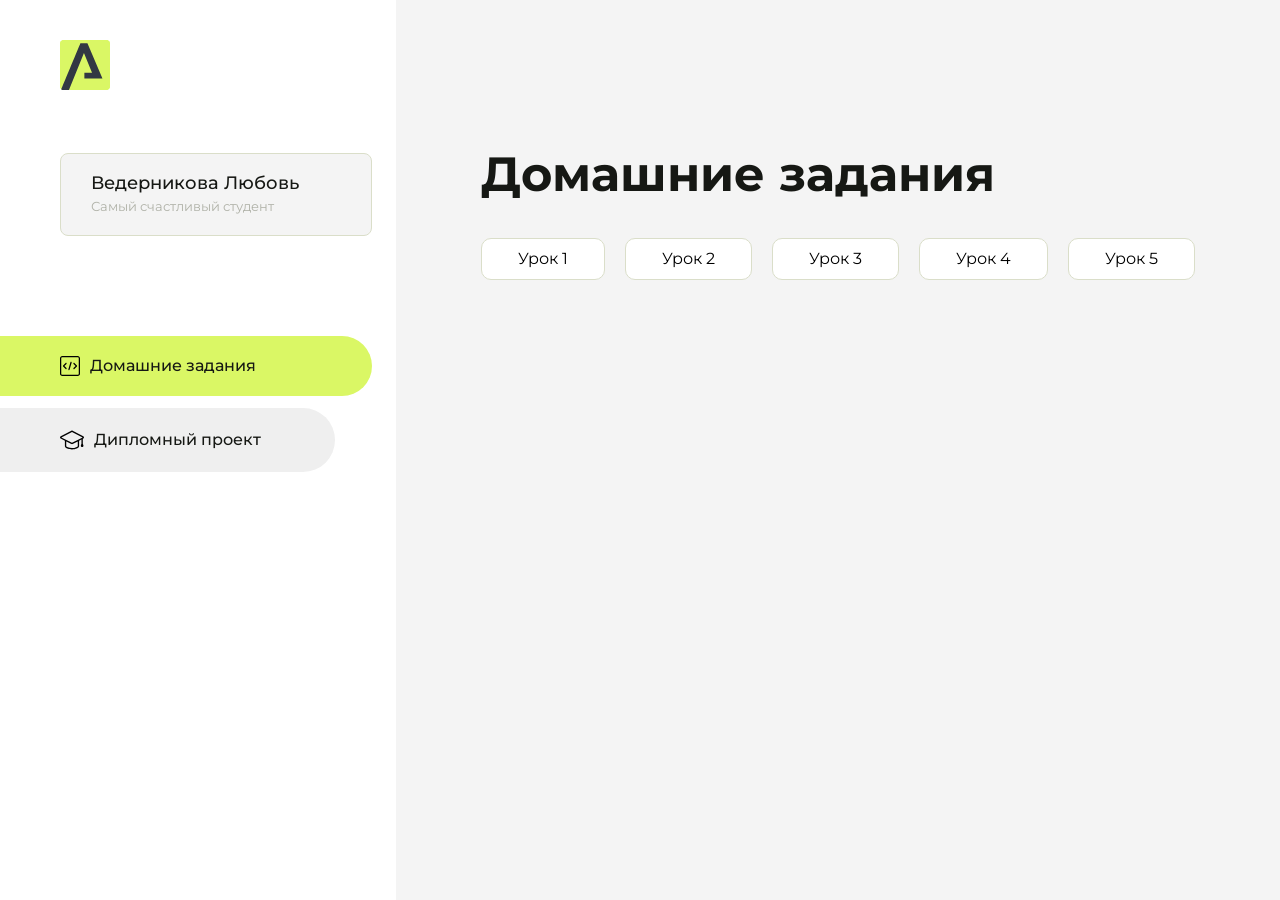
<file: index.html>
<!DOCTYPE html>
<html lang="en">
<head>
    <meta charset="UTF-8">
    <meta name="viewport" content="width=device-width, initial-scale=1.0">
    <title>Домашняя работа</title>
    <link rel="shortcut icon" href="src/logo.ico" type="image/x-icon">
    <link rel="preconnect" href="https://fonts.googleapis.com">
    <link rel="preconnect" href="https://fonts.gstatic.com" crossorigin>
    <link href="https://fonts.googleapis.com/css2?family=Montserrat:wght@400;500;700&family=Rubik:wght@500&display=swap"
          rel="stylesheet">
    <link rel="stylesheet" href="src/style.css">
</head>
<body id="body">
<div class="overlay" id="overlay"></div>
<div class="layout">
    <div class="burger" id="burger">
        <svg viewBox="0 0 24 24" fill="none" xmlns="http://www.w3.org/2000/svg">
            <g id="SVGRepo_bgCarrier" stroke-width="0"></g>
            <g id="SVGRepo_tracerCarrier" stroke-linecap="round" stroke-linejoin="round"></g>
            <g id="SVGRepo_iconCarrier">
                <path d="M4 18L20 18" stroke="#DAF765" stroke-width="2" stroke-linecap="round"></path>
                <path d="M4 12L20 12" stroke="#DAF765" stroke-width="2" stroke-linecap="round"></path>
                <path d="M4 6L20 6" stroke="#DAF765" stroke-width="2" stroke-linecap="round"></path>
            </g>
        </svg>
    </div>
    <aside class="sidebar" id="sidebar">
        <div class="sidebar__inner">
            <div class="logo">
                <svg width="50" height="50" viewBox="0 0 50 50" fill="none" xmlns="http://www.w3.org/2000/svg">
                    <g clip-path="url(#clip0_513_74730)">
                        <path d="M46.17 -0.257004H3.83C1.57281 -0.257004 -0.257 1.57281 -0.257 3.83V46.17C-0.257 48.4272 1.57281 50.257 3.83 50.257H46.17C48.4272 50.257 50.257 48.4272 50.257 46.17V3.83C50.257 1.57281 48.4272 -0.257004 46.17 -0.257004Z"
                              fill="#DAF765"/>
                        <path d="M24.375 38.4H42.461L27.441 3.1585H20.4355C20.4355 3.1585 6.7895 35.881 1.1945 49.294C2.015 50.0275 3.0945 50.257 3.6945 50.257H8.8445L23.954 13.07L32.0465 32.8285H24.375V38.4Z"
                              fill="#323843"/>
                    </g>
                    <defs>
                        <clipPath id="clip0_513_74730">
                            <rect width="50" height="50" fill="white"/>
                        </clipPath>
                    </defs>
                </svg>
            </div>
            <div class="sidebar__user">
                <div class="sidebar__name">Ведерникова Любовь</div>
                <div class="sidebar__text">Самый счастливый студент</div>
            </div>
            <div class="sidebar__tabs">
                <div class="sidebar__item">
                    <button class="sidebar__button active" id="tasks">
                        <svg xmlns="http://www.w3.org/2000/svg" width="20" height="20" viewBox="0 0 20 20" fill="none">
                            <g clip-path="url(#clip0_704_74543)">
                                <path d="M17.7083 20H2.29167C1.0275 20 0 18.9725 0 17.7083V2.29167C0 1.0275 1.0275 0 2.29167 0H17.7083C18.9725 0 20 1.0275 20 2.29167V17.7083C20 18.9725 18.9725 20 17.7083 20ZM2.29167 1.25C1.7175 1.25 1.25 1.7175 1.25 2.29167V17.7083C1.25 18.2825 1.7175 18.75 2.29167 18.75H17.7083C18.2825 18.75 18.75 18.2825 18.75 17.7083V2.29167C18.75 1.7175 18.2825 1.25 17.7083 1.25H2.29167Z"
                                      fill="black"/>
                                <path d="M6.04167 13.125C5.88167 13.125 5.72167 13.0642 5.6 12.9417L3.1 10.4417C2.85583 10.1975 2.85583 9.80167 3.1 9.5575L5.6 7.0575C5.84417 6.81333 6.24 6.81333 6.48417 7.0575C6.72833 7.30167 6.72833 7.6975 6.48417 7.94167L4.42583 10L6.48417 12.0583C6.72833 12.3025 6.72833 12.6983 6.48417 12.9425C6.36167 13.0642 6.20167 13.125 6.04167 13.125Z"
                                      fill="black"/>
                                <path d="M8.95833 14.1667C8.9 14.1667 8.84 14.1583 8.78167 14.1417C8.45083 14.0442 8.26083 13.6967 8.35833 13.3658L10.4417 6.28251C10.5392 5.95084 10.8892 5.76417 11.2175 5.85917C11.5483 5.95667 11.7383 6.30417 11.6408 6.63501L9.5575 13.7183C9.47833 13.9908 9.22833 14.1667 8.95833 14.1667Z"
                                      fill="black"/>
                                <path d="M13.9583 13.125C13.7983 13.125 13.6383 13.0642 13.5167 12.9417C13.2725 12.6975 13.2725 12.3017 13.5167 12.0575L15.575 9.99916L13.5167 7.94083C13.2725 7.69666 13.2725 7.30083 13.5167 7.05666C13.7608 6.81249 14.1567 6.81249 14.4008 7.05666L16.9008 9.55666C17.145 9.80083 17.145 10.1967 16.9008 10.4408L14.4008 12.9408C14.2783 13.0642 14.1183 13.125 13.9583 13.125Z"
                                      fill="black"/>
                            </g>
                            <defs>
                                <clipPath id="clip0_704_74543">
                                    <rect width="20" height="20" fill="white"/>
                                </clipPath>
                            </defs>
                        </svg>
                        <span>Домашние задания</span></button>
                </div>
                <div class="sidebar__item">
                    <button class="sidebar__button" id="diplom">
                        <svg xmlns="http://www.w3.org/2000/svg" width="24" height="24" viewBox="0 0 24 24" fill="none">
                            <g clip-path="url(#clip0_704_74553)">
                                <path d="M23.2628 10.5971C23.7176 10.365 24 9.90375 24 9.39337C24 8.883 23.7176 8.42175 23.2628 8.18962L12.6135 2.75362C12.2291 2.55824 11.7705 2.55787 11.3854 2.75399L0.736875 8.19C0.282375 8.42175 0 8.883 0 9.39337C0 9.90375 0.282375 10.365 0.736875 10.5971L4.89038 12.7177V18.2074C4.89038 19.8154 8.412 21.393 12 21.393C15.5884 21.393 19.1096 19.815 19.1096 18.2074V12.7174L21.4609 11.517V15.8017L20.901 17.2305C20.7409 17.6389 20.7934 18.0994 21.0405 18.4616C21.2876 18.8246 21.6979 19.041 22.1366 19.041C22.5754 19.041 22.9852 18.8246 23.2324 18.462C23.4795 18.099 23.532 17.6385 23.3719 17.2301L22.8124 15.8021V10.827L23.2628 10.5971ZM17.7623 18.1721C17.6198 18.6375 15.3491 20.0419 12 20.0419C8.65088 20.0419 6.38025 18.6375 6.2415 18.2074V12.3037L6.23887 12.3019C6.23812 12.057 6.1065 11.8207 5.87325 11.7019L1.3515 9.39337L12 3.95737L22.6489 9.39337L12 14.8294L5.87325 11.7019C5.54063 11.5331 4.6695 11.6674 4.5 12C4.33012 12.3322 4.55813 12.5479 4.89038 12.7177L11.3857 16.0331C11.5781 16.1314 11.7889 16.1805 12 16.1805C12.2107 16.1805 12.4222 16.1314 12.6146 16.0331L17.7593 13.407L17.7623 18.1721Z"
                                      fill="black"/>
                            </g>
                            <defs>
                                <clipPath id="clip0_704_74553">
                                    <rect width="24" height="24" fill="white"/>
                                </clipPath>
                            </defs>
                        </svg>
                        <span>Дипломный проект</span></button>
                </div>
            </div>
        </div>

    </aside>
    <div class="content">
        <div class="container">
            <div class="content__block" id="tasksBlock">
                <div class="content__title">Домашние задания</div>
                <ul class="content__list">
                    <li class="content__list-item">
                        <a href="Hello-arocen.ru/index.html">Урок 1</a>
                    </li>
                       <li class="content__list-item">
                        <a href="Home-2/index.html">Урок 2</a>
                    </li>
                     <li class="content__list-item">
                        <a href="Home-3/index.html">Урок 3</a>
                    </li>
                      <li class="content__list-item">
                        <a href="Home-4/index.html">Урок 4</a>
                    </li>
                                          <li class="content__list-item">
                        <a href="fit-studio/article.html">Урок 5</a>
                    </li>
                </ul>
            </div>
            <div class="content__block hidden" id="diplomBlock">
                <div class="content__title">Дипломный проект</div>
                <div class="content__list-diplom">
                    <a href="ПАПКА-С-НОМЕРОМ-УРОКА">Ссылка на ДЗ</a>
                </div>
                <div class="content__decor">
                    <div class="content__decor-text">Давай проверим, чему ты научился!</div>
                    <div class="content__decor-img">
                        <img src="src/decor.png" alt="decor">
                    </div>
                </div>
            </div>
        </div>
    </div>
</div>
<script src="src/index.js"></script>
</body>
</html>
</file>
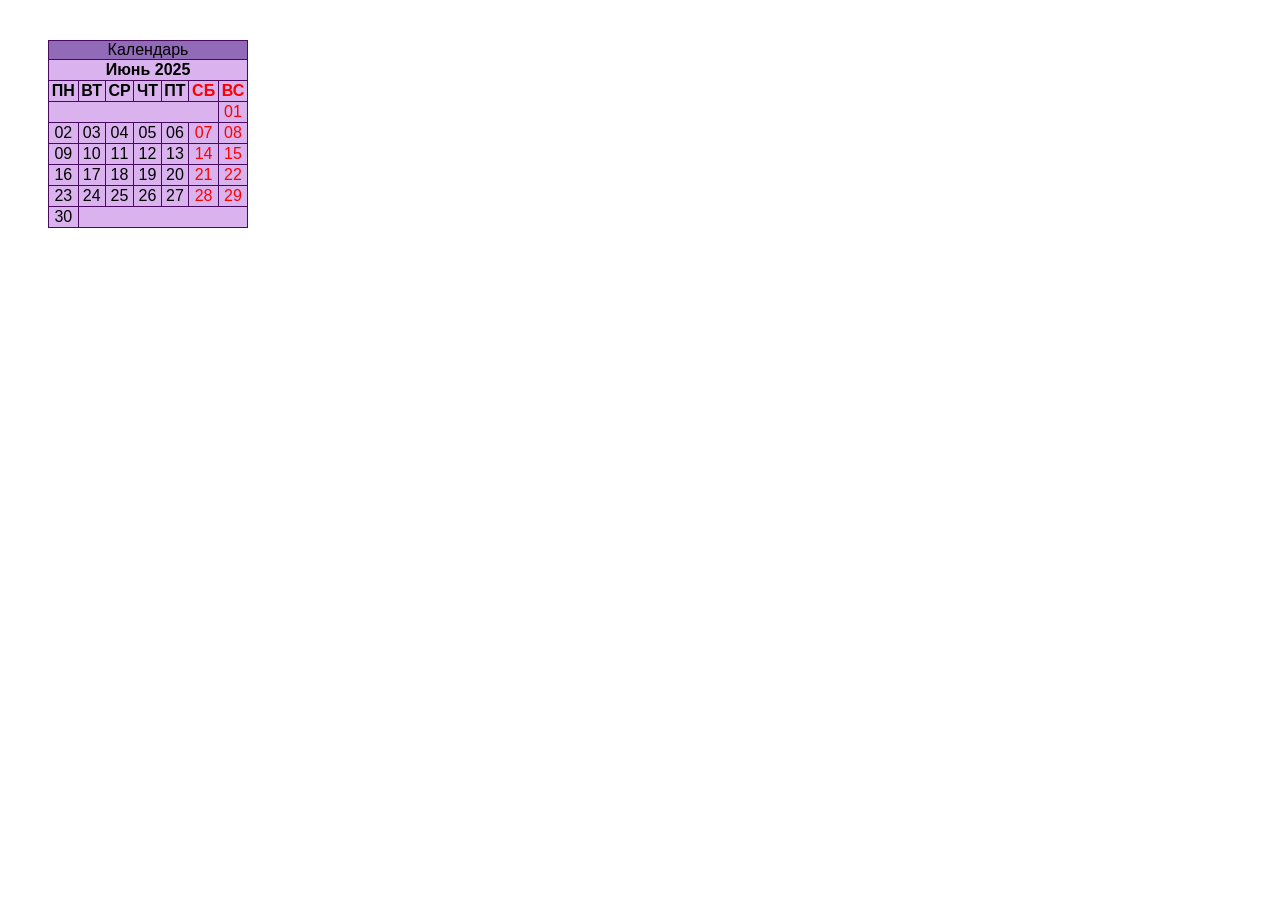
<file: Home-3/index.html>
<!doctype html>
<html lang="ru">
	<head>
		<meta charset="UTF-8" />
		<meta name="viewport" content="width=device-width, initial-scale=1.0" />
		<title>Календарь Июнь 2025</title>
		<link rel="stylesheet" href="style.css" />
	</head>
	<body>
		<table>
			<caption>
				Календарь
			</caption>

			<tbody>
				<th colspan="7">Июнь 2025</th>
				<tr>
					<th>ПН</th>
					<th>ВТ</th>
					<th>СР</th>
					<th>ЧТ</th>
					<th>ПТ</th>
					<th style="color: red">СБ</th>
					<th style="color: red">ВС</th>
				</tr>
				<tr>
					<td colspan="6"></td>
					<td style="color: red">01</td>
				</tr>
				<tr>
					<td>02</td>
					<td>03</td>
					<td>04</td>
					<td>05</td>
					<td>06</td>
					<td style="color: red">07</td>
					<td style="color: red">08</td>
				</tr>
				<tr>
					<td>09</td>
					<td>10</td>
					<td>11</td>
					<td>12</td>
					<td>13</td>
					<td style="color: red">14</td>
					<td style="color: red">15</td>
				</tr>
				<tr>
					<td>16</td>
					<td>17</td>
					<td>18</td>
					<td>19</td>
					<td>20</td>
					<td style="color: red">21</td>
					<td style="color: red">22</td>
				</tr>
				<tr>
					<td>23</td>
					<td>24</td>
					<td>25</td>
					<td>26</td>
					<td>27</td>
					<td style="color: red">28</td>
					<td style="color: red">29</td>
				</tr>
				<tr>
					<td>30</td>
					<td colspan="6"></td>
				</tr>
			</tbody>
		</table>
	</body>
</html>
</file>
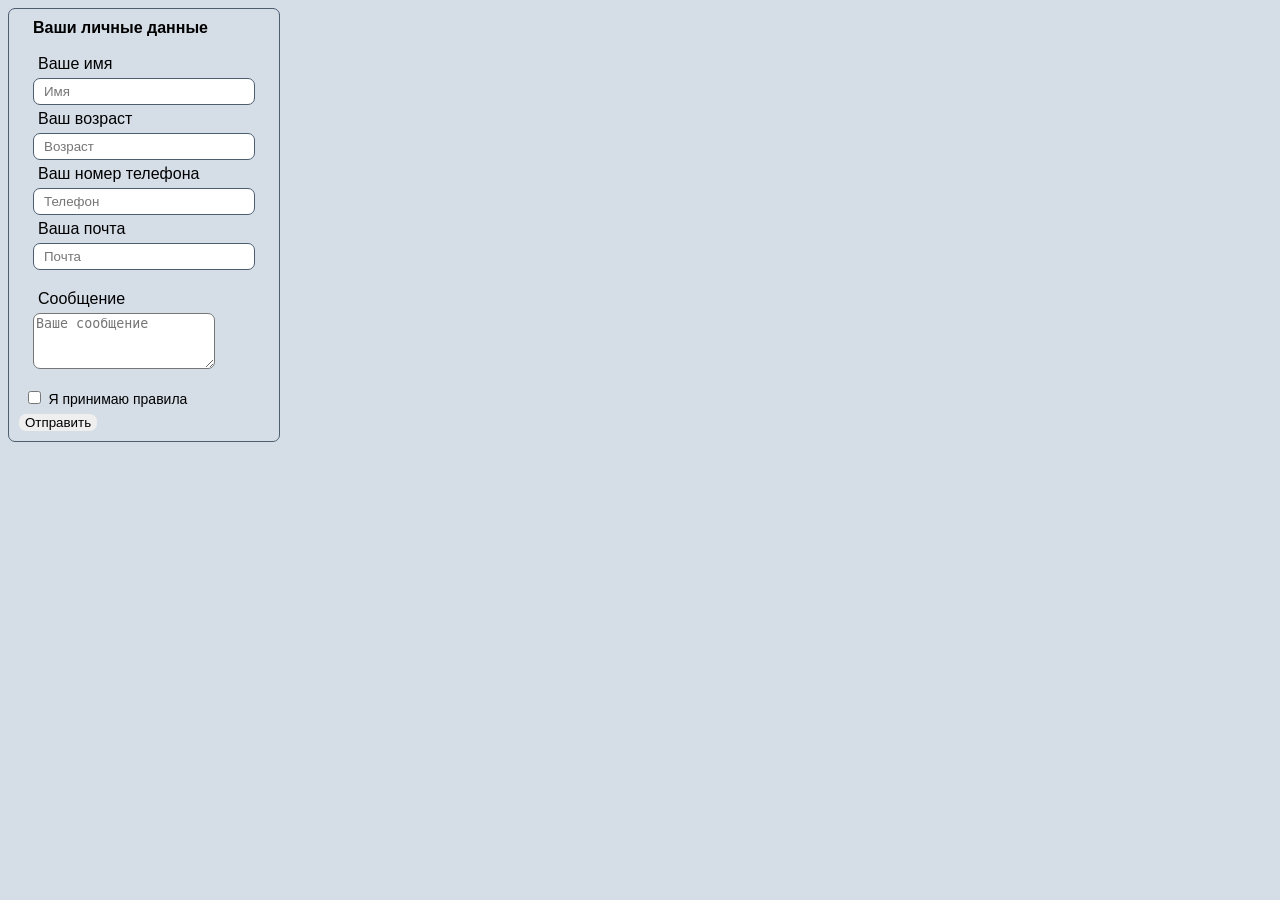
<file: Home-4/index.html>
<!doctype html>
<html lang="ru">
	<head>
		<meta charset="UTF-8" />
		<meta name="viewport" content="width=device-width, initial-scale=1.0" />
		<title>Практика по формам</title>
		<link rel="stylesheet" href="./style.css" />
	</head>
	<body>
		<form class="form">
			<fieldset class="group">
				<legend class="title">Ваши личные данные</legend>

				<label for="name" class="label">Ваше имя</label>
				<input type="text" id="name" class="input" placeholder="Имя" required />

				<label for="age" class="label">Ваш возраст</label>
				<input
					type="number"
					id="age"
					class="input"
					placeholder="Возраст"
					required
				/>

				<label for="phone" class="label">Ваш номер телефона</label>
				<input
					type=" tel"
					id="phone"
					class="input"
					placeholder="Телефон"
					required
				/>

				<label for="email" class="label">Ваша почта</label>
				<input
					type="email"
					id="email"
					class="input"
					placeholder="Почта"
					name="email"
					required
				/>
			</fieldset>
			<fieldset class="group">
				<label for="message" class="label">Сообщение</label>
				<textarea
					class="textarea"
					id="message"
					class="textarea"
					placeholder="Ваше сообщение"
					required
				></textarea>
			</fieldset>

			<label class="label">
				<input type="checkbox" class="checkbox" name="checkbox" required />
				<span class="checkbox-size">Я принимаю правила</span>
			</label>
			<button class="button">Отправить</button>
		</form>
	</body>
</html>
</file>
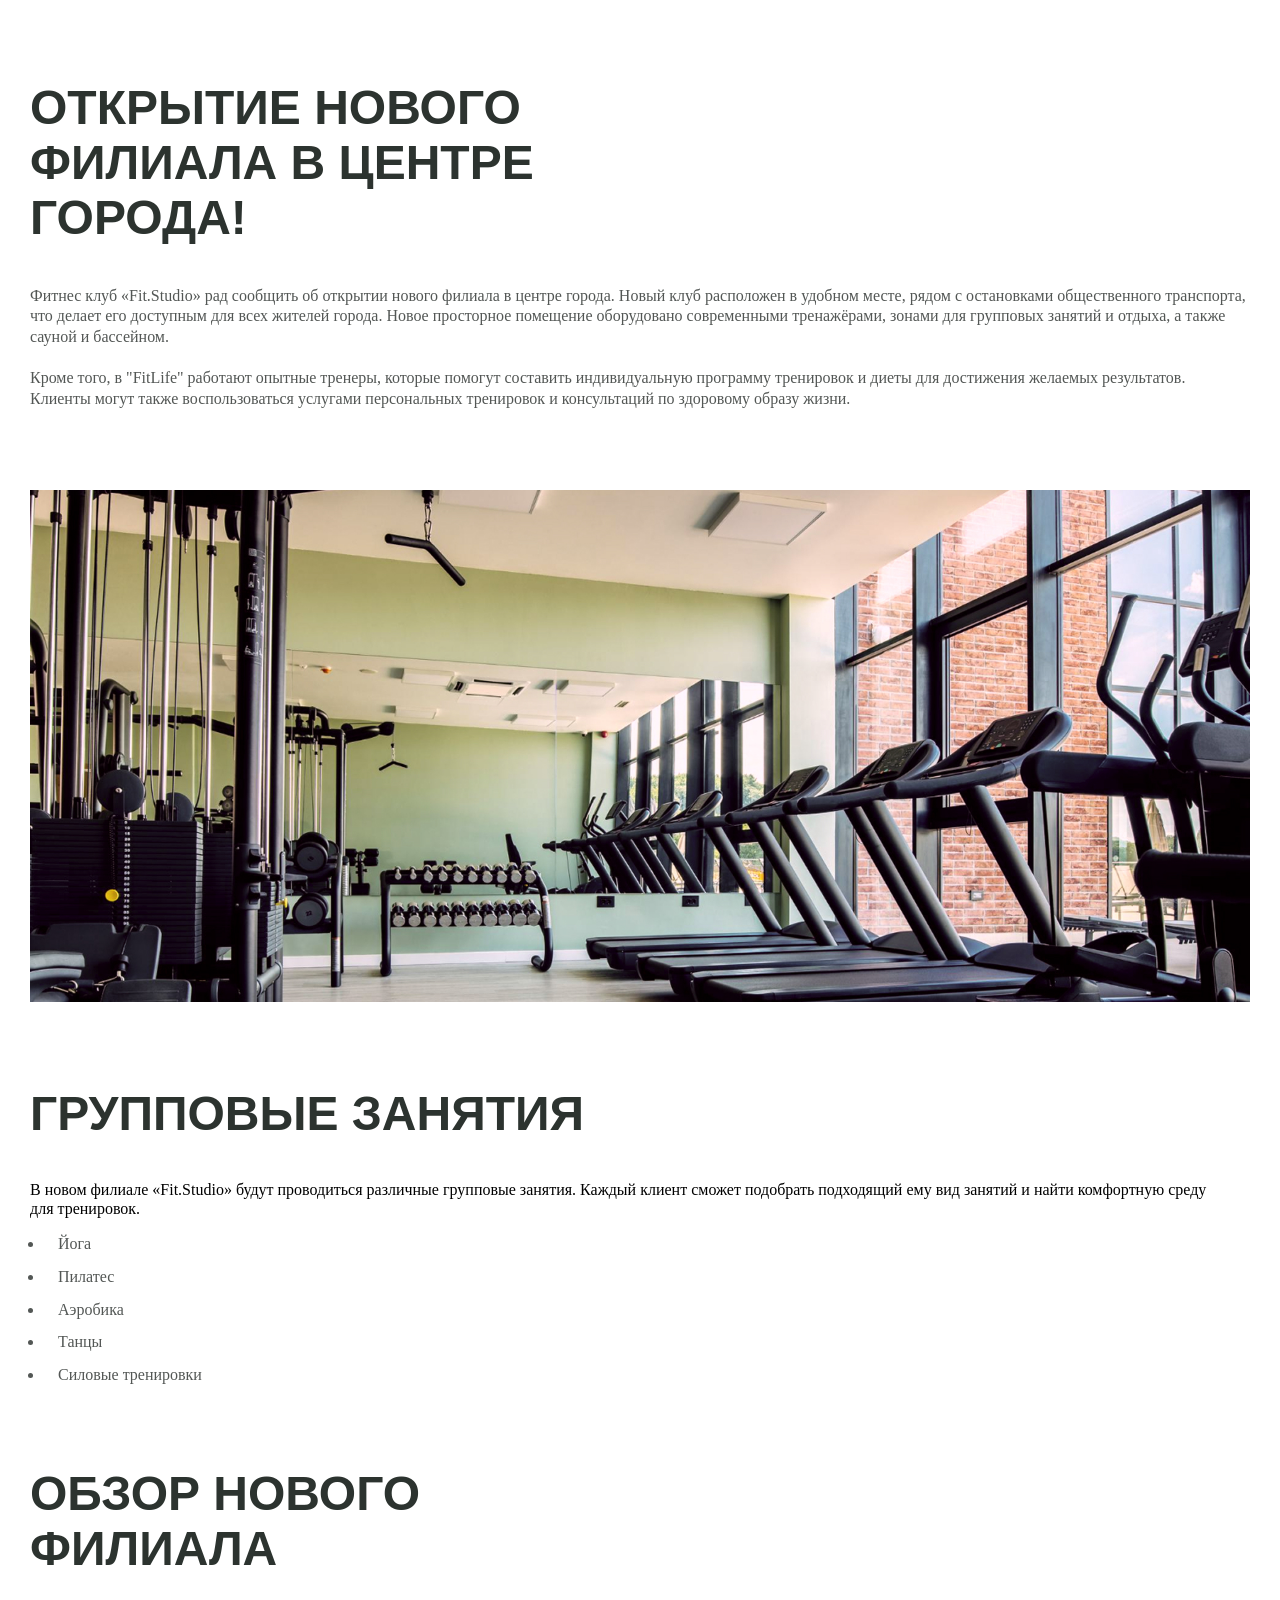
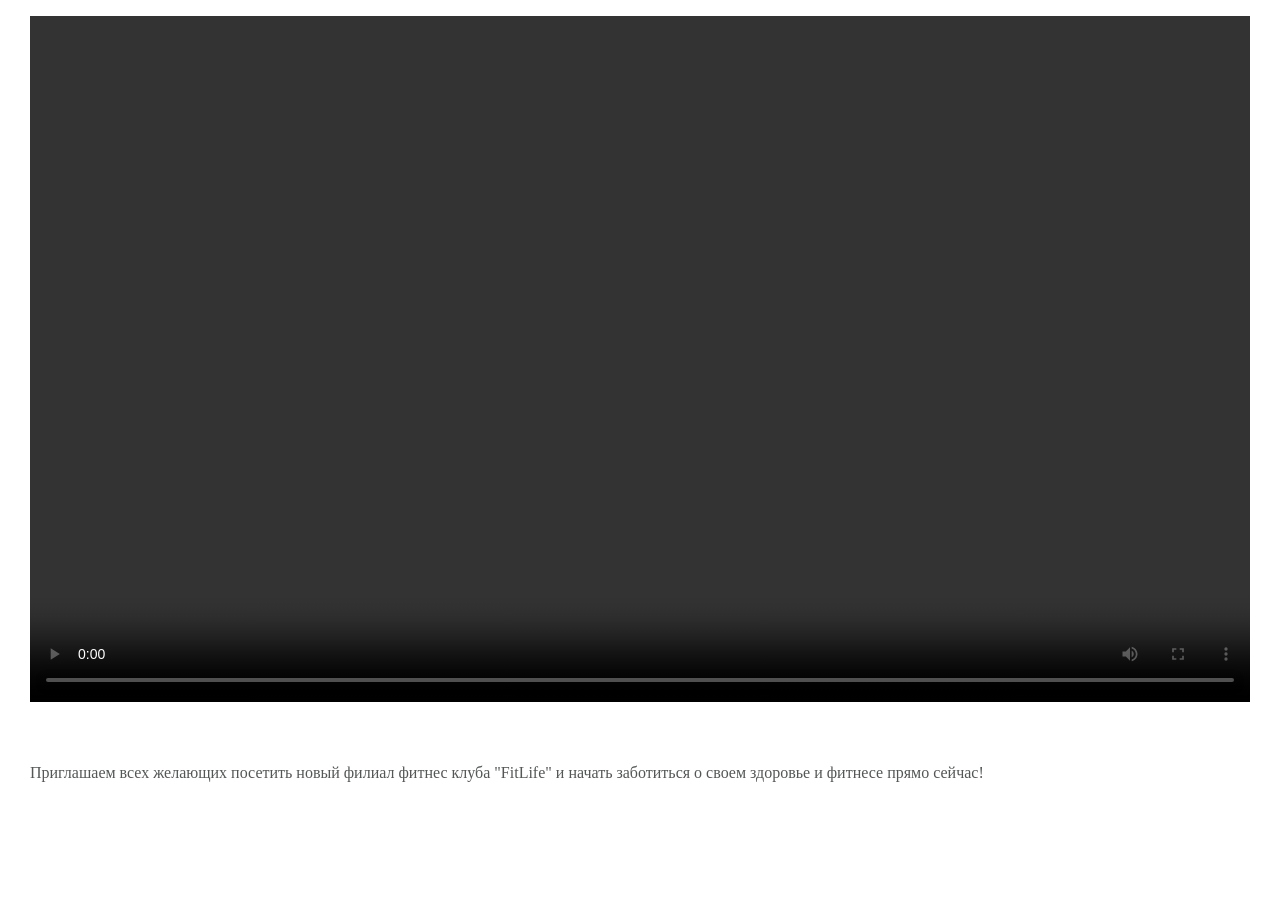
<file: fit-studio/article.html>
<!doctype html>
<html lang="ru">
	<head>
		<meta charset="UTF-8" />
		<meta name="viewport" content="width=device-width, initial-scale=1.0" />
		<title>Fit Studio - Открытие нового филиала!</title>
		<link rel="stylesheet" href="./css/normalize.css" />
		<link rel="stylesheet" href="./css/article.css" />
	</head>
	<body>
		<article class="article">
			<div class="container">
				<h1 class="article-title article-title-large">
					Открытие нового филиала в центре города!
				</h1>
				<p class="article-text">
					Фитнес клуб «Fit.Studio» рад сообщить об открытии нового филиала
					в центре города. Новый клуб расположен в удобном месте, рядом
					с остановками общественного транспорта, что делает его доступным
					для всех жителей города. Новое просторное помещение оборудовано
					современными тренажёрами, зонами для групповых занятий и отдыха,
					а также сауной и бассейном.
				</p>
				<p class="p article-text article-mb">
					Кроме того, в "FitLife" работают опытные тренеры, которые помогут
					составить индивидуальную программу тренировок и диеты для достижения
					желаемых результатов. Клиенты могут также воспользоваться услугами
					персональных тренировок и консультаций по здоровому образу жизни.
				</p>
				<img
					class="article-img article-mb"
					src="./images/gym-img.jpg"
					width="1220px"
					height="512"
					alt="Тренажерный зал"
				/>
				<h2 class="article-title aticle-ttle-medium">Групповые занятия</h2>
				<p class="artical-text">
					В новом филиале «Fit.Studio» будут проводиться различные групповые
					занятия. Каждый клиент сможет подобрать подходящий ему вид занятий
					и найти комфортную среду для тренировок.
				</p>
				<ul class="article-list article-text article-mb">
					<li class="article-list article-item">Йога</li>
					<li class="article-list article-item">Пилатес</li>
					<li class="article-list article-item">Аэробика</li>
					<li class="article-list article-item">Танцы</li>
					<li class="article-list article-item">Силовые тренировки</li>
				</ul>
				<h2 class="article-title aticle-ttle-medium">Обзор нового филиала</h2>
				<video
					class="article-videos"
					src="./Videos/gym-video.mp4"
					width="1220"
					height="686"
					controls
				></video>
				<p class="article-text">
					Приглашаем всех желающих посетить новый филиал фитнес клуба "FitLife"
					и начать заботиться о своем здоровье и фитнесе прямо сейчас!
				</p>
			</div>
		</article>
	</body>
</html>
</file>
<file: src/style.css>
*{padding: 0;margin: 0;border: 0;}
*,*:before,*:after{-webkit-box-sizing: border-box;box-sizing: border-box;}
:focus,:active{outline: none;}
a:focus,a:active{outline: none;}
nav,footer,header,aside{display: block;}
html,body{
    height:100%;width:100%;
    font-size:100%;line-height:1;-ms-text-size-adjust:100%;-moz-text-size-adjust:100%;-webkit-text-size-adjust:100%;}
input,button,textarea{font-family:inherit;}
input::-ms-clear{display: none;}
button{cursor: pointer;}
button::-moz-focus-inner{padding:0;border:0;}
a,a:visited{text-decoration: none;}
a:hover{text-decoration: none;}
ul li{list-style: none;}
img{vertical-align: top;}
h1,h2,h3,h4,h5,h6{font-size:inherit;font-weight: inherit;}
a{color:inherit;}



body {
    font-family: "Montserrat",SansSerif;
    color: black;
}

body.overflow {
    overflow: hidden;
}



.layout {
    display: -webkit-box;
    display: -ms-flexbox;
    display: flex;
    min-height: 100vh;
}

.sidebar {
    padding: 40px 24px 40px 0;
    -ms-flex-negative: 0;
    flex-shrink: 0;
    background-color: white;
}



.content {
    -webkit-box-flex: 1;
    -ms-flex-positive: 1;
    flex-grow: 1;
    background-color: #F4F4F4;
}

.container {
    display: -webkit-box;
    display: -ms-flexbox;
    display: flex;
    -webkit-box-orient: vertical;
    -webkit-box-direction: normal;
    -ms-flex-direction: column;
    flex-direction: column;
    -webkit-box-pack: center;
    -ms-flex-pack: center;
    justify-content: center;
    -webkit-box-align: center;
    -ms-flex-align: center;
    align-items: center;
    padding: 150px 60px 80px 60px;
}


.logo {
    margin-left: 60px;
    margin-bottom: 60px;
}

.sidebar__user {
    background-color: #F4F4F4;
    padding: 20px 30px;
    margin-left: 60px;
    margin-bottom: 100px;
    border-radius: 8px;
    border: 1px solid #DADEC9;
}

.sidebar__name {
    color:#161814;
    font-size: 18px;
    font-weight: 500;
    margin-bottom: 6px;
}

.sidebar__text {
    color: #AFB1A7;
    font-size: 13px;
    font-weight: 400;
    line-height: 130%; /* 16.9px */
}

.sidebar__item {
    width: 372px;
}

.sidebar__button {
    display: -webkit-box;
    display: -ms-flexbox;
    display: flex;
    -webkit-box-align: center;
    -ms-flex-align: center;
    align-items: center;
    gap: 10px;
    padding: 20px 60px;
    margin-bottom: 12px;
    border-radius: 0px 100px 100px 0px;
    -webkit-transition: all .5s;
    -o-transition: all .5s;
    transition: all .5s;
    cursor: pointer;
    width: 90%;
    color:#161814;
    font-size: 16px;
    font-weight: 500;
}

.sidebar__button.active , .sidebar__button:hover {
    width: 100%;
    background-color: #DAF765;
}


.content__title {
    color: #161814;
    font-size: 48px;
    font-weight: 700;
    margin-bottom: 40px;
}

.content__list {
    display: -webkit-box;
    display: -ms-flexbox;
    display: flex;
    -webkit-box-align: center;
    -ms-flex-align: center;
    align-items: center;
    -ms-flex-wrap: wrap;
    flex-wrap: wrap;
    gap: 20px;
}



.content__list-item  {
    cursor: pointer;
    padding: 12px 18px;
    background-color: #fff;
    border-radius: 10px;
    border: 1px solid #DADEC9;
    -webkit-transition: all .3s;
    -o-transition: all .3s;
    transition: all .3s;
}

.content__list-item:hover,.content__list-diplom:hover {
    background-color: #AFB1A7;
}

li a {
    padding: 12px 18px;

}


.content__list-diplom {
    -webkit-transition: all .3s;
    -o-transition: all .3s;
    transition: all .3s;
    display: inline-block;
    padding: 12px 18px;
    background-color: #fff;
    border-radius: 10px;
    border: 1px solid #DADEC9;
}

.content__decor {
    display: -webkit-box;
    display: -ms-flexbox;
    display: flex;
    -webkit-box-align: center;
    -ms-flex-align: center;
    align-items: center;
}

.content__decor-text {
    color:#BEDD44;
    font-size: 36px;
    font-weight: 700;
    line-height: 110%; /* 39.6px */
}

.content__block {
    max-width: 1200px;
}

.content__block.hidden {
    display: none;
}

.content__decor-img img{
    width: 100%;
}

.burger {
    display: none;
    padding: 5px;
    position: fixed;
    top: 3%;
    right: 7%;
    width: 40px;
    height: 40px;
    background-color: #161814;
    border-radius: 50%;
    z-index: 10;
    border: 1px solid #DAF765;
}

@media (max-width: 768px) {
    .burger {
        display: block;
    }

    .sidebar {
        -webkit-transition: all .3s;
        -o-transition: all .3s;
        transition: all .3s;
        -webkit-transform: translateX(-100%);
        -ms-transform: translateX(-100%);
        transform: translateX(-100%);
        position: fixed;
        top: 0;
        left: 0;
        bottom: 0;
        z-index: 5;
    }

    .sidebar.show {
        -webkit-transform: translateX(0%);
        -ms-transform: translateX(0%);
        transform: translateX(0%);
    }

    .overlay {
        opacity: 0;
        pointer-events: none;
        -webkit-transition: all .3s;
        -o-transition: all .3s;
        transition: all .3s;
        position: absolute;
        top: 0;
        right: 0;
        left: 0;
        bottom: 0;
        z-index: 3;
        background-color: #000000e0;
    }

    .overlay.show {
        opacity: 1;
        pointer-events: all;
    }

    .container {
        padding: 40px 20px;
        min-height: 100%;
    }

    .content__decor {
        margin-top: 20px;
        -webkit-box-orient: vertical;
        -webkit-box-direction: normal;
        -ms-flex-direction: column;
        flex-direction: column;
    }
}

@media (max-width: 400px) {
    .sidebar__user {
        margin-left: 0;
    }
}
</file>
<file: Home-3/style.css>
table {
	border-spacing: 0;
	border-collapse: collapse;
	margin: 40px;
	font-family: sans-serif;
	text-align: center;
	width: 200px;
	background-color: #d9b2ee;
}

td,
th,
caption {
	border: 1px solid #470a5e;
}

caption {
	border-bottom: none;
	background-color: rgb(145, 106, 184);
}
</file>
<file: Home-4/style.css>
body {
	font-family: sans-serif;
	background-color: #d5dde7;
}

.form {
	border: solid 1px #4c5e70;
	border-radius: 7px;
	max-width: 250px;
	padding: 10px;
}

.title {
	font-weight: 600;
	padding: 0;
	margin-bottom: 7px;
}

.group {
	border: none;
}

.label {
	font-weight: 100;
	display: block;
	margin: 5px;
}

.textarea {
	max-height: 150px;
	min-height: 50px;
	resize: vertical;
	border-radius: 7px;
}

.input {
	min-width: 200px;
	padding: 5px 10px;
	border: solid 1px #4c5e70;
	border-radius: 7px;
}

.checkbox {
	cursor: pointer;
}

.checkbox-size {
	font-size: 14px;
}

.button {
	border: none;
	border-radius: 7px;
	cursor: pointer;
}
</file>
<file: fit-studio/css/article.css>
html {
	font-family: "Oswald";
	font-weight: 400;
}

body * {
	box-sizing: border-box;
}
h1,
h2,
h3,
h4,
h5,
h6 p {
	margin: 0;
}

.container {
	max-width: 1250px;
	margin: 0 auto;
	padding: 0 15px;
}

.article {
	padding-top: 80px;
	padding-bottom: 120px;
}
.article-title {
	max-width: 596px;
	margin-bottom: 40px;
	font-family: "Oswald", sans-serif;
	font-weight: 600;
	font-size: 48px;
	line-height: 115%;
	text-transform: uppercase;
	color: #2c332f;
}

.article-text {
	max-width: 596;
	margin-bottom: 20px;
	font-weight: 400;
	font-size: 16px;
	line-height: 130%;
	color: #535755;
}

.article-mb {
	margin-bottom: 80px;
}

.article-img {
	width: 100%;
}

.article-title-large {
	font-size: 48px;
	outline: none;
}

.article-title-medium {
	max-width: 596;
}

.article-list {
	margin-top: 0;
	padding-left: 14px;
}

.article-item {
	margin-bottom: 12px;
}

.article-mb {
	margin-bottom: 80px;
}

.article-videos {
	width: 100%;
	margin-bottom: 40px;
}
</file>
